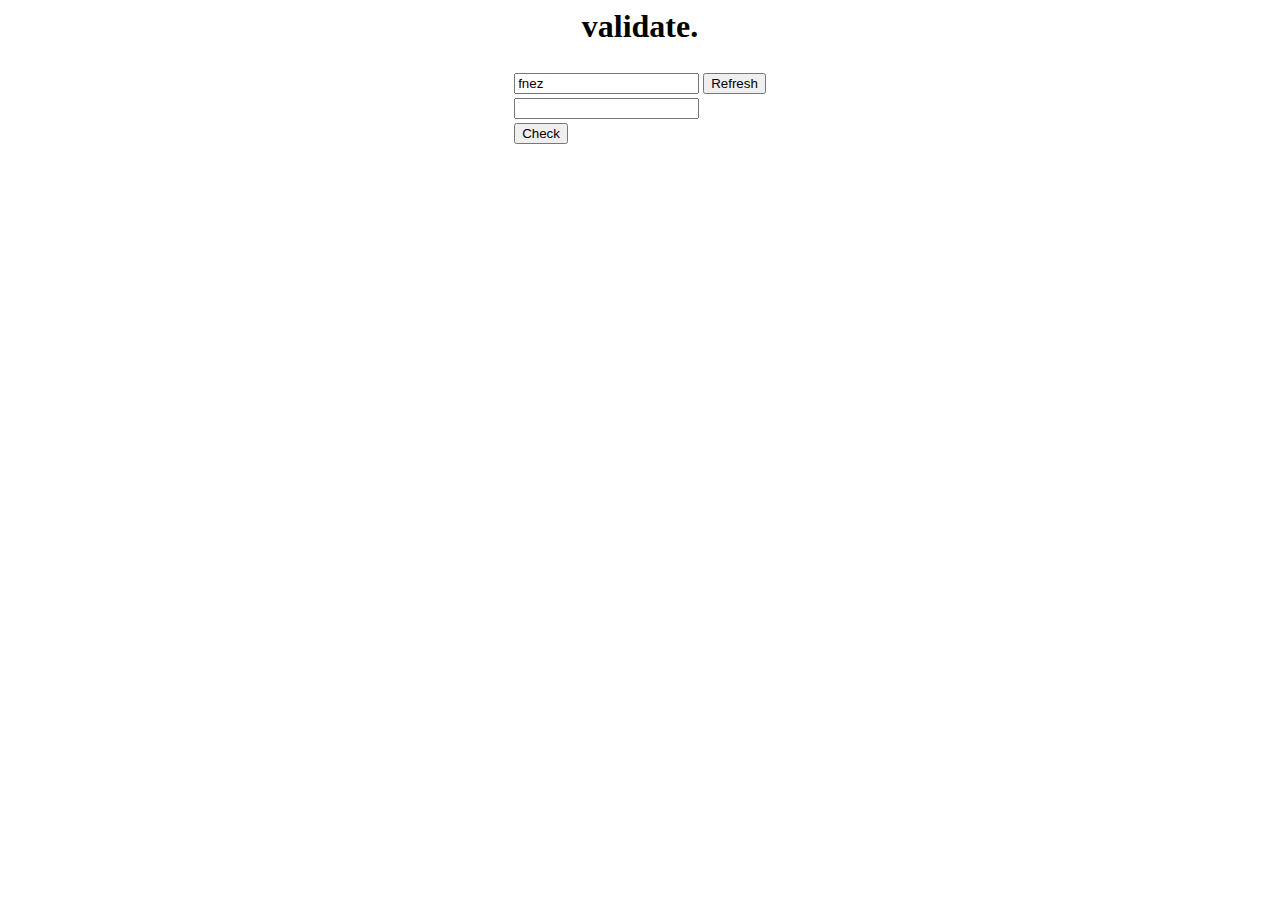
<file: js/index.html>
<html>
   <head>
      <script type="text/javascript">
         function generateCaptcha()
         {
             var alpha = new Array
     
             

             ('A','B','C','D','E','F','G','H','I','J','K','L','M','N','O','P','Q','R','S','T','U','V','W','X','Y','Z','a','b','c','d','e','f','g','h','i','j','k','l','m','n','o','p','q','r','s','t','u','v','w','x','y','z');
             var i;
             for (i=0;i<4;i++){
               var a = alpha[Math.floor(Math.random() * alpha.length)];
               var b = alpha[Math.floor(Math.random() * alpha.length)];
               var c = alpha[Math.floor(Math.random() * alpha.length)];
               var d = alpha[Math.floor(Math.random() * alpha.length)];
              }
            var code = a + '' + b + '' + '' + c + '' + d;
            document.getElementById("mainCaptcha").value = code
          }
          function CheckValidCaptcha(){
              var string1 = removeSpaces(document.getElementById('mainCaptcha').value);
              var string2 = removeSpaces(document.getElementById('txtInput').value);
              if (string1 == string2){
         document.getElementById('success').innerHTML = "Form is validated Successfully";
         //alert("Form is validated Successfully");
                return true;
              }
              else{       
         document.getElementById('error').innerHTML = "Please enter a valid captcha."; 
         //alert("Please enter a valid captcha.");
                return false;
         
              }
          }
          function removeSpaces(string){
            return string.split(' ').join('');
          }
      </script>    
   </head>
   <body onload="generateCaptcha();">
      <center>
         <h1>validate.</h1>
         <table>
            <tr>
               <td>
               </td>
            </tr>
            <tr>
               <td>
                  <input type="text" id="mainCaptcha"readonly="readonly"/> 
                  <input type="button" id="refresh" value="Refresh" onclick="generateCaptcha();" />
               </td>
            </tr>
            <tr>
               <td>
                  <input type="text" id="txtInput"/>    
               </td>
            </tr>
            <tr>
               <td>
                  <input id="Button1" type="button" value="Check" onclick="CheckValidCaptcha();"/>
               </td>
            </tr>
            <tr>
               <td><span id="error" style="color:red"></span></td>
            </tr>
            <tr>
               <td><span id="success" style="color:green"></span></td>
            </tr>
         </table>
      </center>
   </body>
</html>
</file>
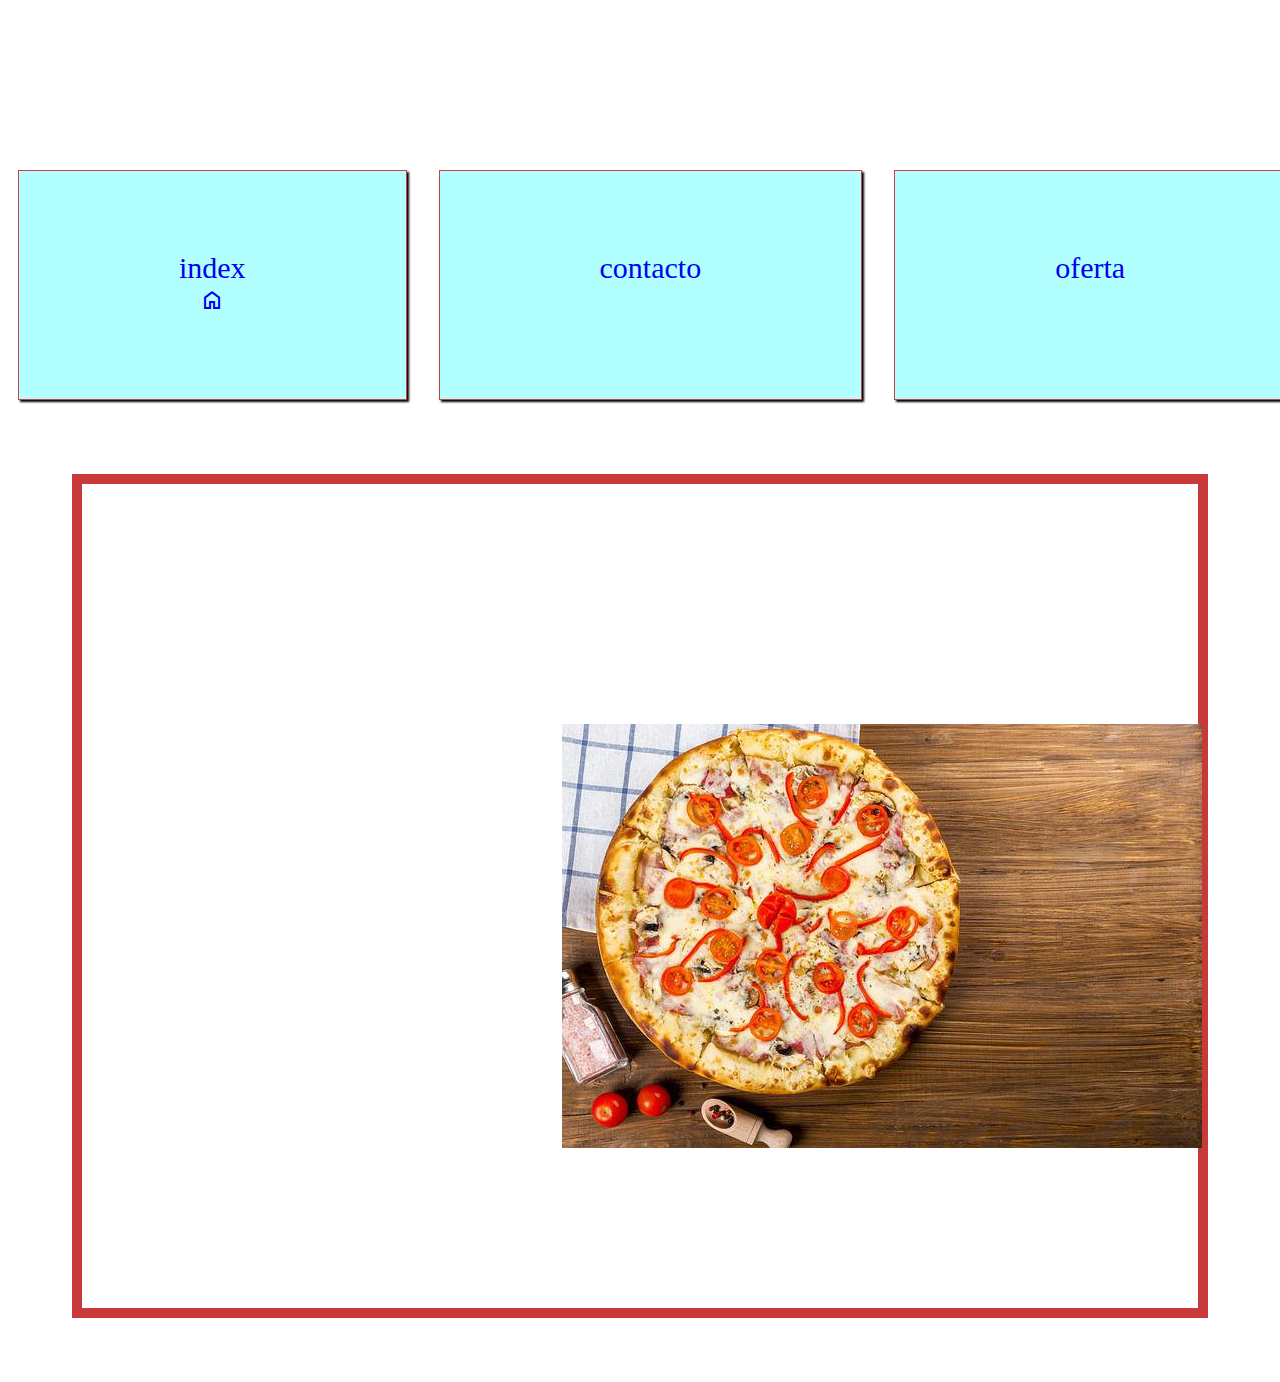
<file: CSS/align/index.html>
<!DOCTYPE html>
<html lang="es">
<head>
    <meta charset="UTF-8">
    <meta http-equiv="X-UA-Compatible" content="IE=edge">
    <meta name="viewport" content="width=device-width, initial-scale=1.0">
    <title>Document</title>
    <link rel="stylesheet" href="https://fonts.googleapis.com/css2?family=Material+Symbols+Outlined:opsz,wght,FILL,GRAD@20..48,100..700,0..1,-50..200" />
    <link rel="stylesheet" href="prueba.css">
</head>
<body> 
    <header>
        <div class="link">
        <a href="index.html">index <span class="material-symbols-outlined">
            home
            </span></a>
        <a href="contacto.html">contacto</a>
        <a href="oferta.html">oferta</a>
        </div>     
    </header>
    
       <div class="conten">     
    <div class="box"> 
      <img src="pizza.jpg" alt="pizza">
    </div>     
    </div>

</body>
</html>
</file>
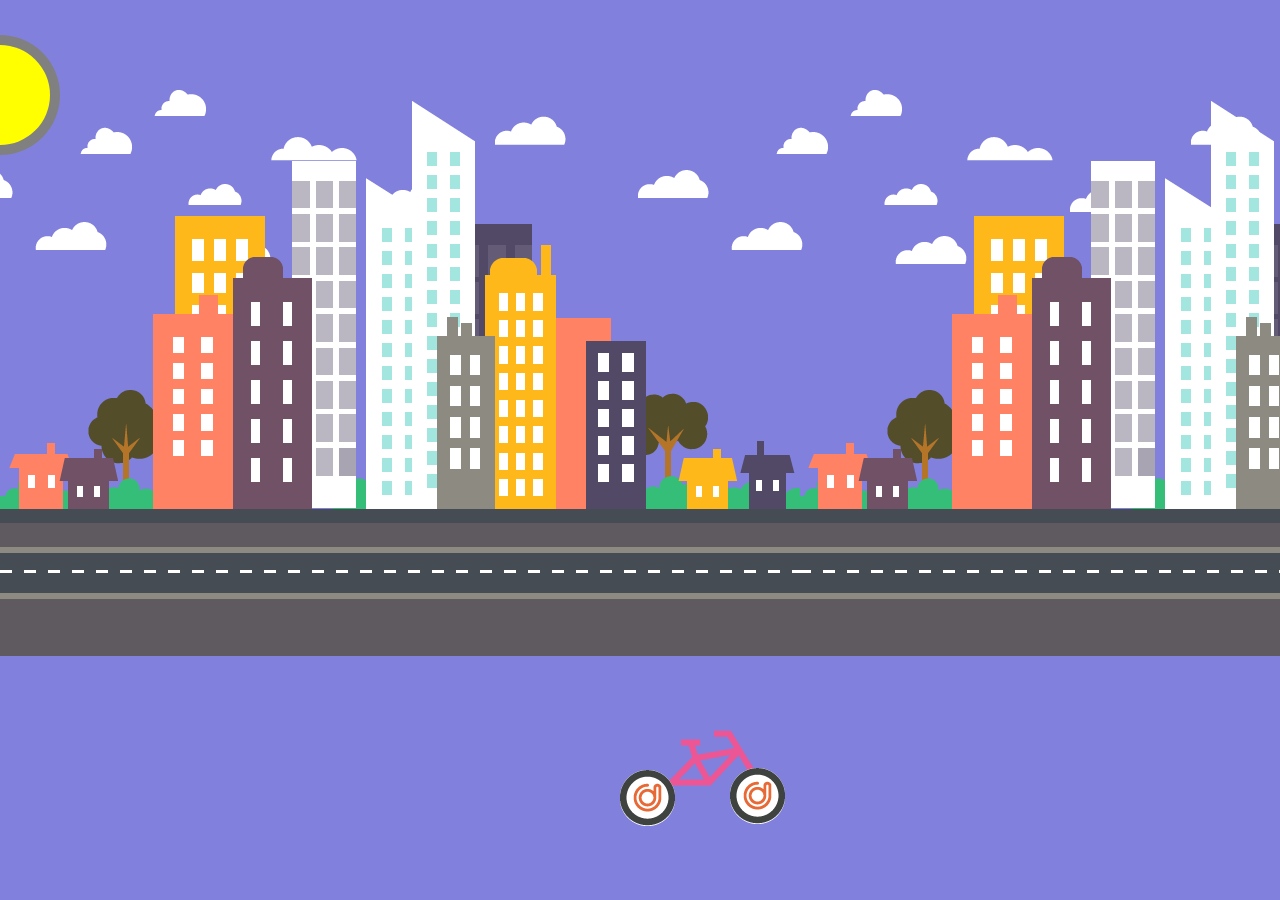
<file: CSS/animacion/index.html>
<!DOCTYPE html>
<html lang="es">
<head>
    <meta charset="UTF-8">
    <meta http-equiv="X-UA-Compatible" content="IE=edge">
    <meta name="viewport" content="width=device-width, initial-scale=1.0">
    <title>amina</title>
    <link rel="stylesheet" href="mio.css"
</head>
<body>
  <div class="fondo"></div>  
  <div class="sol"></div>
  <div class="nubes"></div>
  <div class="ciudad"></div>
  <div class="bici">
    <div class="llanta llan1"></div>
    <div class="marco"></div>
    <div class="llanta llan2"></div>
  </div>
</body>
</html>
</file>
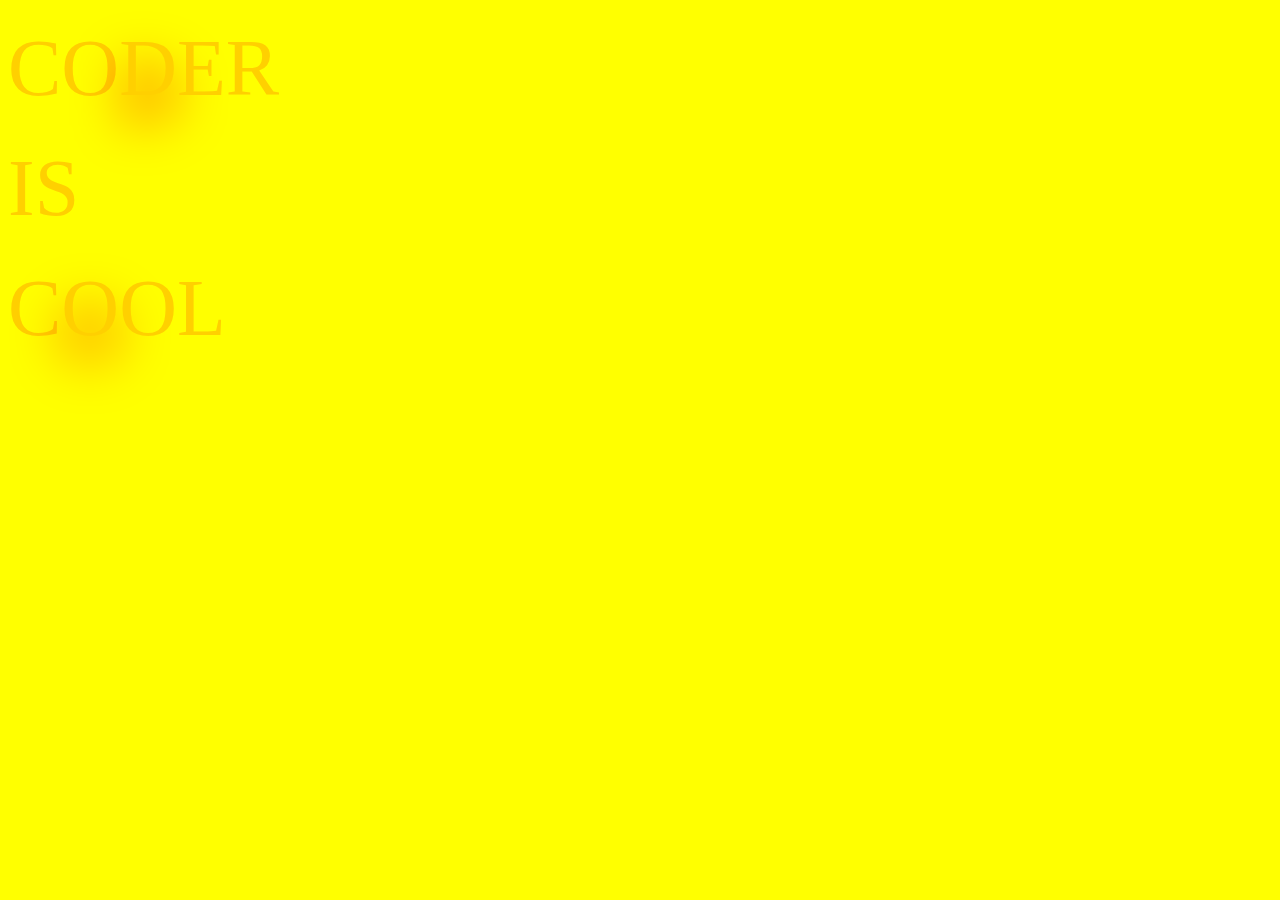
<file: CSS/animaciones/index.html>
<!DOCTYPE html>
<html lang="es">
<head>
    <meta charset="UTF-8">
    <meta http-equiv="X-UA-Compatible" content="IE=edge">
    <meta name="viewport" content="width=device-width, initial-scale=1.0">
    <title>Document</title>
    <link rel="stylesheet" href="css.css">
</head>
<body>
    <section   class="words words1">
        <span>C</span>
        <span>O</span>
        <span>D</span>
        <span>E</span>
        <span>R</span>
    </section>
    <section   class="words words2">
        <span>I</span>
        <span>S</span> 
    </section>
    <section   class="words words3">
        <span>C</span>
        <span>O</span>
        <span>O</span>
        <span>L</span>
        </section>
</body>
</html>
</file>
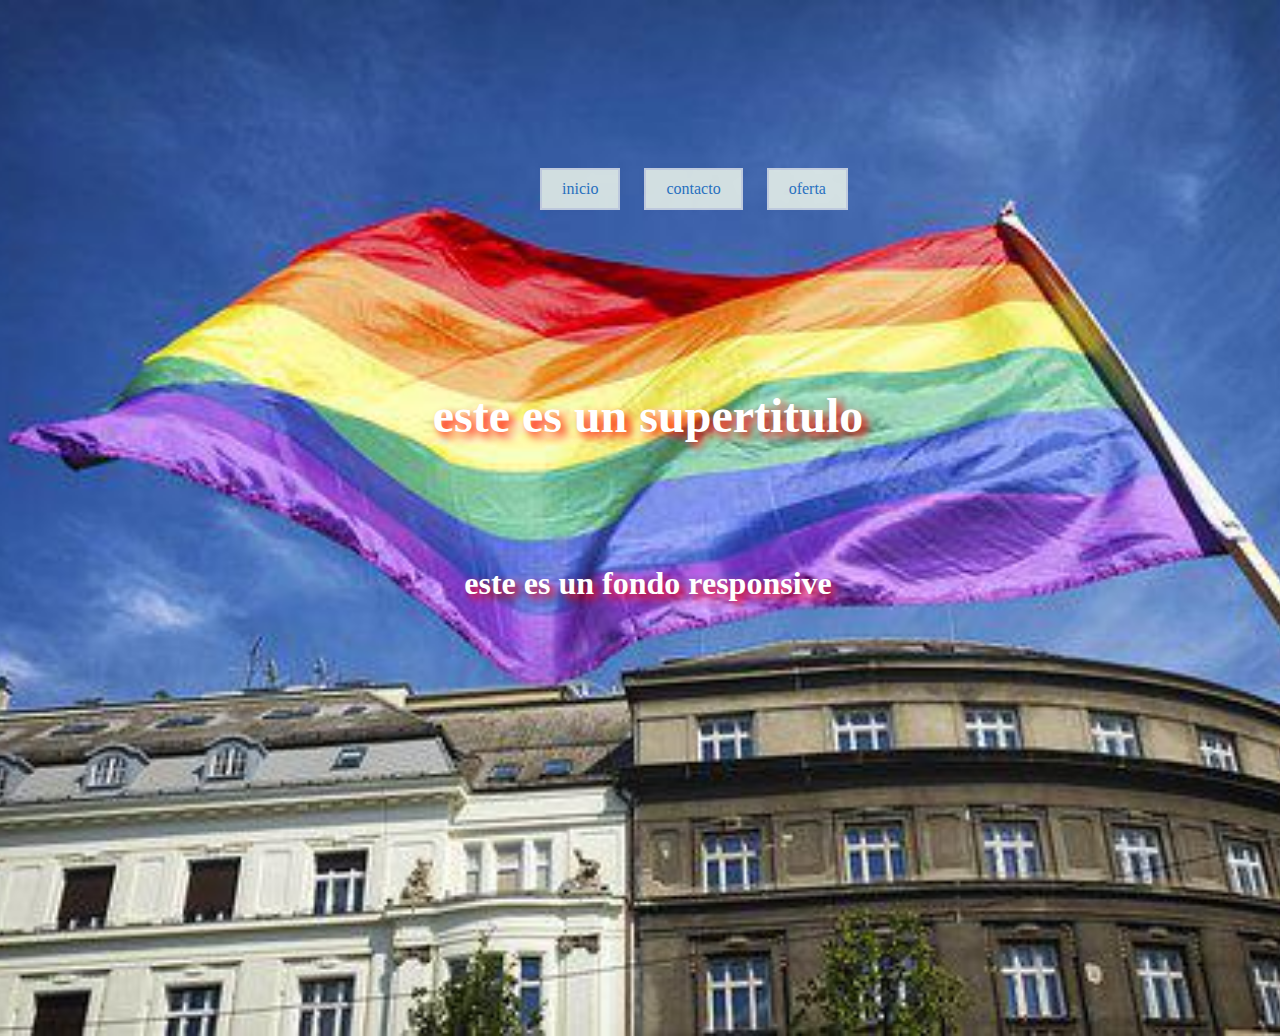
<file: CSS/background/index.html>
<!DOCTYPE html>
<html lang="es">
<head>
    <meta charset="UTF-8">
    <meta http-equiv="X-UA-Compatible" content="IE=edge">
    <meta name="viewport" content="width=device-width, initial-scale=1.0">
    <title>background </title>
    <link rel="stylesheet" href="css.css">
</head>
<body class="fondo0">
   
    <header class="cabeza">
        <a href="index.html">inicio</a>
        <a href="contacto.html">contacto</a>
        <a href="oferta.html">oferta</a>
        
    </header>
  <div class="texto">
  </div><div>
   <h2 id="mov2"class="titu">este es un supertitulo</h2> <br>
   <h1 id="mov3"class="titulo">este es un fondo responsive</h1>  
</div>

 

</body>
</html>
</file>
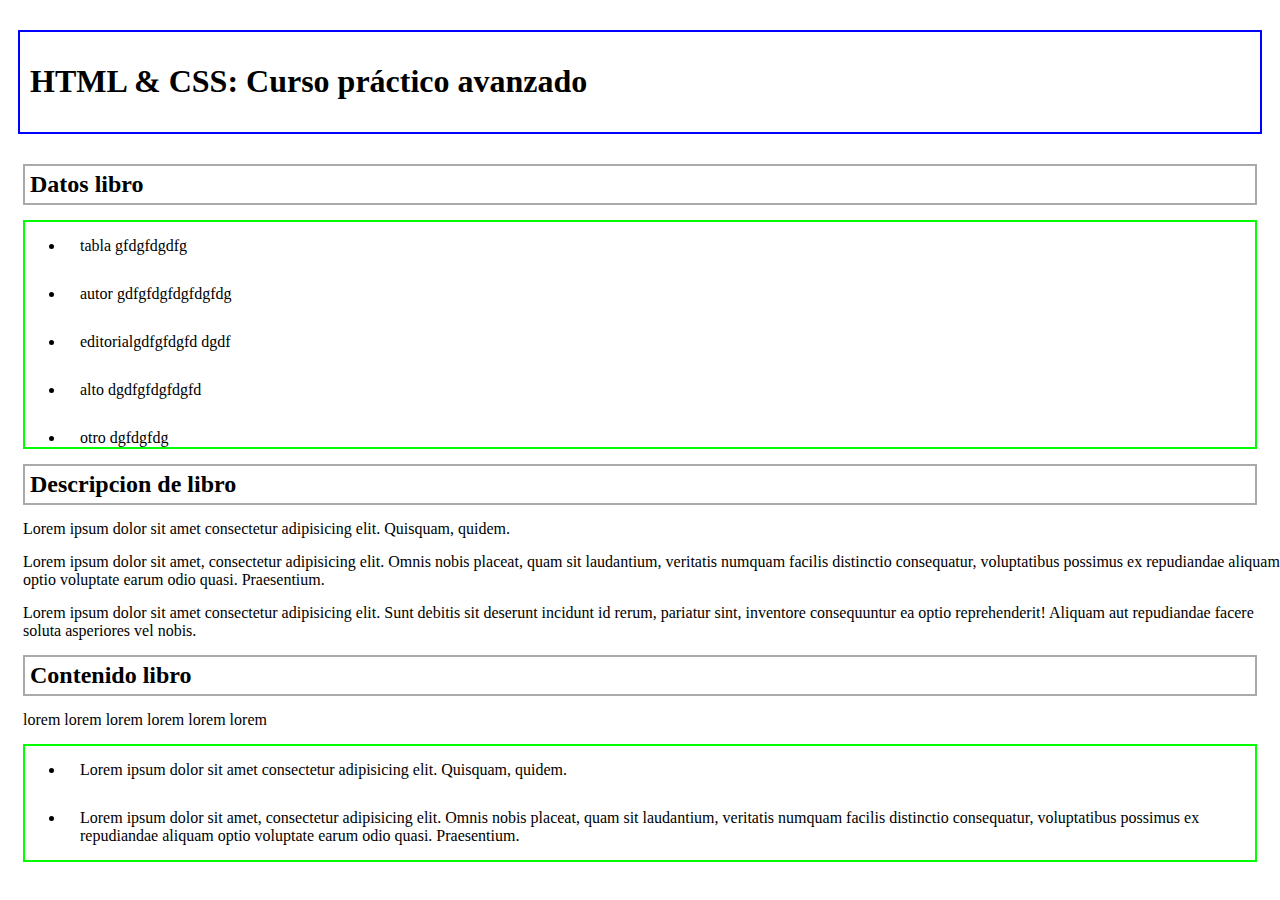
<file: CSS/boxx/index.html>
<!DOCTYPE html>
<html lang="es">

<head>
    <meta charset="utf-8">
    <title>Documento</title>
    <link rel="stylesheet" href="style.css">

</head>

<body>
    <header>
        <h1>HTML & CSS: Curso práctico avanzado</h1>
    </header>
    <main>
       
            <article>
                <h2>Datos libro</h2>
                <ul>
                    <li> tabla gfdgfdgdfg</li>
                    <li> autor gdfgfdgfdgfdgfdg</li>
                    <li>editorialgdfgfdgfd dgdf </li>
                    <li>alto  dgdfgfdgfdgfd</li>
                    <li id="lista"> otro dgfdgfdg</li>
                </ul>
            </article>
            <article>
                <h2>Descripcion de libro</h2>
                <p>
                    Lorem ipsum dolor sit amet consectetur adipisicing elit.
                    Quisquam, quidem.</p>
                    <p>Lorem ipsum dolor sit amet, consectetur adipisicing elit. Omnis nobis placeat, quam sit laudantium, veritatis numquam facilis distinctio consequatur, voluptatibus possimus ex repudiandae aliquam optio voluptate earum odio quasi. Praesentium.</p>
            <p>Lorem ipsum dolor sit amet consectetur adipisicing elit. Sunt debitis sit deserunt incidunt id rerum, pariatur sint, inventore consequuntur ea optio reprehenderit! Aliquam aut repudiandae facere soluta asperiores vel nobis.</p>
                </article>
                <article>
                   <h2>Contenido libro</h2>
                   <p>lorem lorem lorem lorem lorem lorem</p>
                    <ul>
                       <li> Lorem ipsum dolor sit amet consectetur adipisicing elit.
                        Quisquam, quidem.</li>
                    <li>Lorem ipsum dolor sit amet, consectetur adipisicing elit. Omnis nobis placeat, quam sit laudantium, veritatis numquam facilis distinctio consequatur, voluptatibus possimus ex repudiandae aliquam optio voluptate earum odio quasi. Praesentium.
                    
                </li>
                </ul>
                </article>
     
    </main>


</body>

</html>
</file>
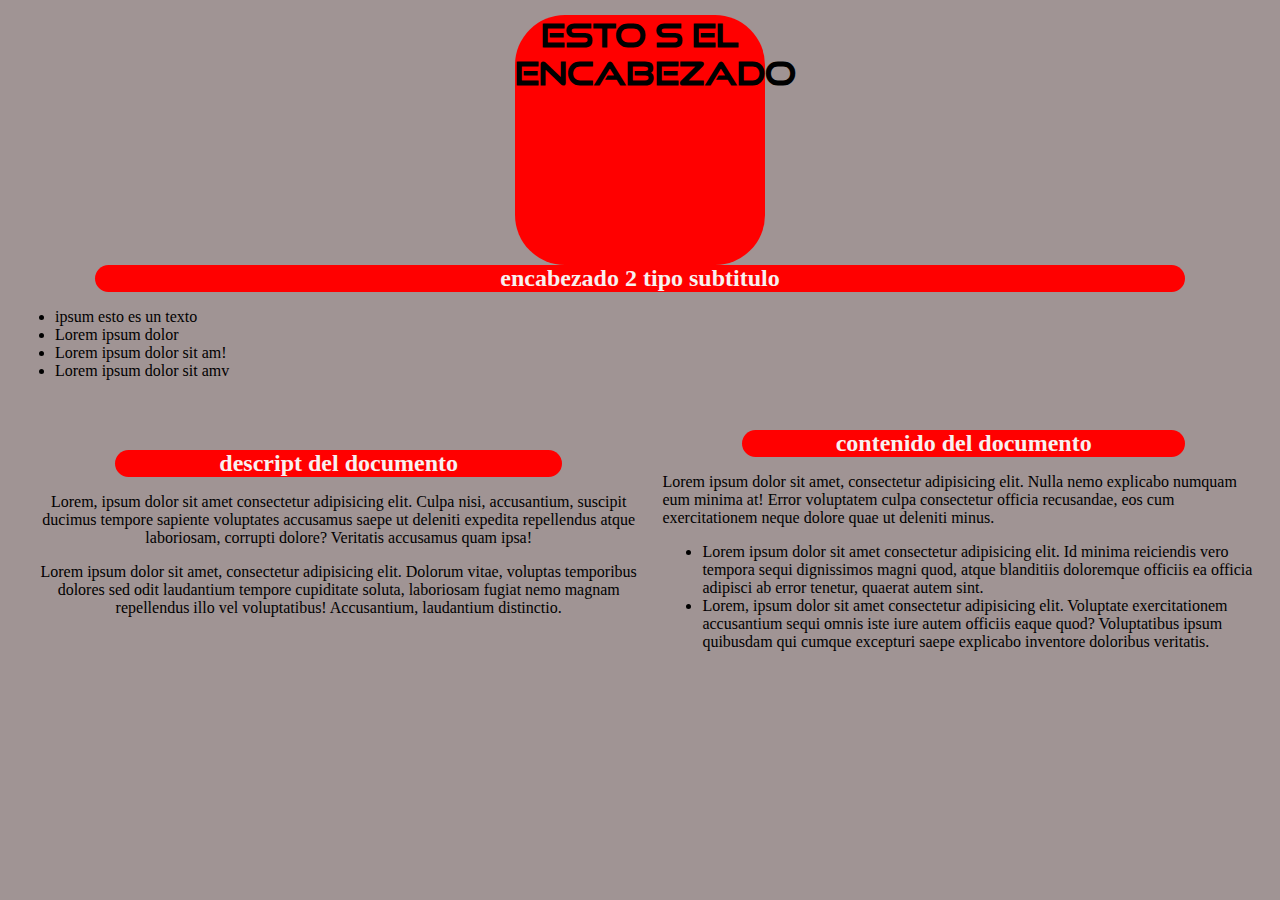
<file: CSS/ejercicios youtube/index.html>
<!DOCTYPE html>
<html lang="ess">
<head>
    <meta charset="UTF-8">
    <meta http-equiv="X-UA-Compatible" content="IE=edge">
    <meta name="viewport" content="width=device-width, initial-scale=1.0">
    <title>Document</title>
    
    <link rel="stylesheet" href="style.css">
    
</head>
<body>
    <h1 class="titulo">esto s el encabezado</h1>
    <h2 class="titulo2">encabezado 2 tipo subtitulo</h2>
    <ul id="datos">
        <li>ipsum esto es un texto</li>
       <li>Lorem ipsum dolor </li>
       <li>Lorem ipsum dolor sit am!</li>
       <li>Lorem ipsum dolor sit amv</li>
    </ul>
    <div class="container">
    <div class="ppal">
    <h2 class="titulo2"> descript del documento </h2>
    <p> Lorem, ipsum dolor sit amet consectetur adipisicing elit. Culpa nisi, accusantium, suscipit ducimus tempore sapiente voluptates accusamus saepe ut deleniti expedita repellendus atque laboriosam, corrupti dolore? Veritatis accusamus quam ipsa!</p>
    <p> Lorem ipsum dolor sit amet, consectetur adipisicing elit. Dolorum vitae, voluptas temporibus dolores sed odit laudantium tempore cupiditate soluta, laboriosam fugiat nemo magnam repellendus illo vel voluptatibus! Accusantium, laudantium distinctio.</p>
</div>
<div class="secund">
    <h2 class="titulo2">contenido del documento</h2>
  <p>Lorem ipsum dolor sit amet, consectetur adipisicing elit. Nulla nemo explicabo numquam eum minima at! Error voluptatem culpa consectetur officia recusandae, eos cum exercitationem neque dolore quae ut deleniti minus.</p>
  
  <ul>
       <li>Lorem ipsum dolor sit amet consectetur adipisicing elit. Id minima reiciendis vero tempora sequi dignissimos magni quod, atque blanditiis doloremque officiis ea officia adipisci ab error tenetur, quaerat autem sint.</li>
      <li>Lorem, ipsum dolor sit amet consectetur adipisicing elit. Voluptate exercitationem accusantium sequi omnis iste iure autem officiis eaque quod? Voluptatibus ipsum quibusdam qui cumque excepturi saepe explicabo inventore doloribus veritatis.</li>
      </ul>
</div>
</div>
</body>
</html>
</file>
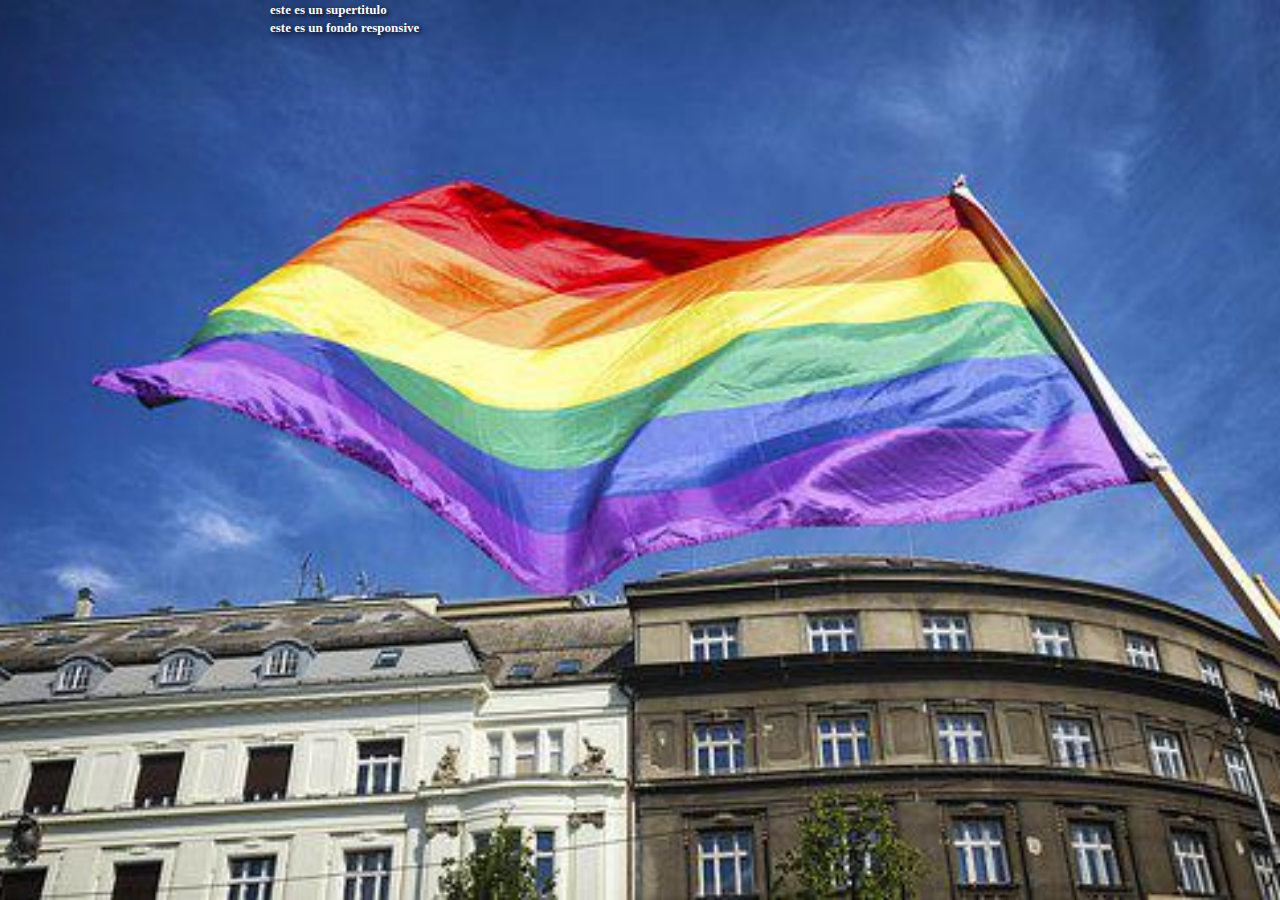
<file: CSS/fallido/index.html>
<!DOCTYPE html>
<html lang="es">
<head>
    <meta charset="UTF-8">
    <meta http-equiv="X-UA-Compatible" content="IE=edge">
    <meta name="viewport" content="width=device-width, initial-scale=1.0">
    <title>background </title>
    <link rel="stylesheet" href="styles.css">
</head>
<body>
  <div class="texto">
  <h2 id="mov2" class="titulo">este es un supertitulo</h2> <br>
  <h1 id="mov3"class="titulo">este es un fondo responsive</h1> 
  </div>
    s
</body>
</html>
</file>
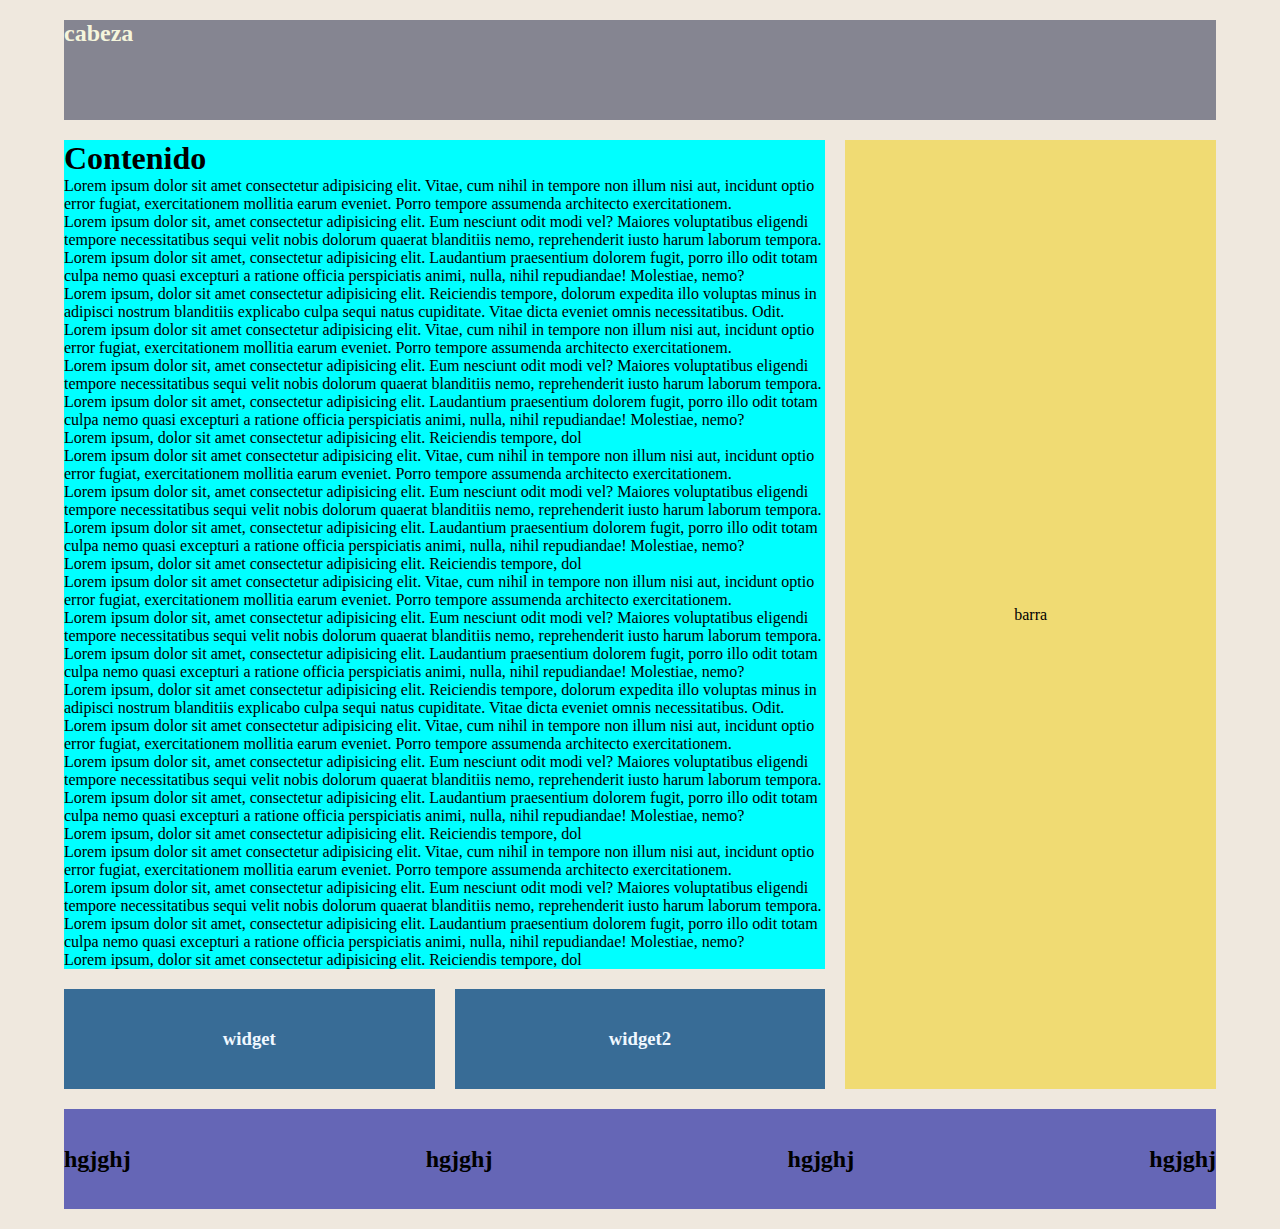
<file: CSS/GRID/index.html>
<!DOCTYPE html>
<html lang="en">
<head>
    <meta charset="UTF-8">
    <meta http-equiv="X-UA-Compatible" content="IE=edge">
    <meta name="viewport" content="width=<device-width>, initial-scale=1.0">
    <title>grid</title>
    <link rel="stylesheet" href="css.css"
</head>
<body>
    <div class="contenedor">
   <header class="header">
  <h2>cabeza</h2>
   </header>
   <main class="contenido">
    <h1>Contenido</h1>
    <p>Lorem ipsum dolor sit amet consectetur adipisicing elit. Vitae, cum nihil in tempore non illum nisi aut, incidunt optio error fugiat, exercitationem mollitia earum eveniet. Porro tempore assumenda architecto exercitationem.</p>
     <p>Lorem ipsum dolor sit, amet consectetur adipisicing elit. Eum nesciunt odit modi vel? Maiores voluptatibus eligendi tempore necessitatibus sequi velit nobis dolorum quaerat blanditiis nemo, reprehenderit iusto harum laborum tempora.</p> 
    <p>Lorem ipsum dolor sit amet, consectetur adipisicing elit. Laudantium praesentium dolorem fugit, porro illo odit totam culpa nemo quasi excepturi a ratione officia perspiciatis animi, nulla, nihil repudiandae! Molestiae, nemo?</p>
 <p>Lorem ipsum, dolor sit amet consectetur adipisicing elit. Reiciendis tempore, dolorum expedita illo voluptas minus in adipisci nostrum blanditiis explicabo culpa sequi natus cupiditate. Vitae dicta eveniet omnis necessitatibus. Odit.</p>    
 <p>Lorem ipsum dolor sit amet consectetur adipisicing elit. Vitae, cum nihil in tempore non illum nisi aut, incidunt optio error fugiat, exercitationem mollitia earum eveniet. Porro tempore assumenda architecto exercitationem.</p>
 <p>Lorem ipsum dolor sit, amet consectetur adipisicing elit. Eum nesciunt odit modi vel? Maiores voluptatibus eligendi tempore necessitatibus sequi velit nobis dolorum quaerat blanditiis nemo, reprehenderit iusto harum laborum tempora.</p> 
<p>Lorem ipsum dolor sit amet, consectetur adipisicing elit. Laudantium praesentium dolorem fugit, porro illo odit totam culpa nemo quasi excepturi a ratione officia perspiciatis animi, nulla, nihil repudiandae! Molestiae, nemo?</p>
<p>Lorem ipsum, dolor sit amet consectetur adipisicing elit. Reiciendis tempore, dol</p>

    <p>Lorem ipsum dolor sit amet consectetur adipisicing elit. Vitae, cum nihil in tempore non illum nisi aut, incidunt optio error fugiat, exercitationem mollitia earum eveniet. Porro tempore assumenda architecto exercitationem.</p>
    <p>Lorem ipsum dolor sit, amet consectetur adipisicing elit. Eum nesciunt odit modi vel? Maiores voluptatibus eligendi tempore necessitatibus sequi velit nobis dolorum quaerat blanditiis nemo, reprehenderit iusto harum laborum tempora.</p> 
   <p>Lorem ipsum dolor sit amet, consectetur adipisicing elit. Laudantium praesentium dolorem fugit, porro illo odit totam culpa nemo quasi excepturi a ratione officia perspiciatis animi, nulla, nihil repudiandae! Molestiae, nemo?</p>
<p>Lorem ipsum, dolor sit amet consectetur adipisicing elit. Reiciendis tempore, dol</p>  <p>Lorem ipsum dolor sit amet consectetur adipisicing elit. Vitae, cum nihil in tempore non illum nisi aut, incidunt optio error fugiat, exercitationem mollitia earum eveniet. Porro tempore assumenda architecto exercitationem.</p>
<p>Lorem ipsum dolor sit, amet consectetur adipisicing elit. Eum nesciunt odit modi vel? Maiores voluptatibus eligendi tempore necessitatibus sequi velit nobis dolorum quaerat blanditiis nemo, reprehenderit iusto harum laborum tempora.</p> 
<p>Lorem ipsum dolor sit amet, consectetur adipisicing elit. Laudantium praesentium dolorem fugit, porro illo odit totam culpa nemo quasi excepturi a ratione officia perspiciatis animi, nulla, nihil repudiandae! Molestiae, nemo?</p>
<p>Lorem ipsum, dolor sit amet consectetur adipisicing elit. Reiciendis tempore, dolorum expedita illo voluptas minus in adipisci nostrum blanditiis explicabo culpa sequi natus cupiditate. Vitae dicta eveniet omnis necessitatibus. Odit.</p>    
<p>Lorem ipsum dolor sit amet consectetur adipisicing elit. Vitae, cum nihil in tempore non illum nisi aut, incidunt optio error fugiat, exercitationem mollitia earum eveniet. Porro tempore assumenda architecto exercitationem.</p>
<p>Lorem ipsum dolor sit, amet consectetur adipisicing elit. Eum nesciunt odit modi vel? Maiores voluptatibus eligendi tempore necessitatibus sequi velit nobis dolorum quaerat blanditiis nemo, reprehenderit iusto harum laborum tempora.</p> 
<p>Lorem ipsum dolor sit amet, consectetur adipisicing elit. Laudantium praesentium dolorem fugit, porro illo odit totam culpa nemo quasi excepturi a ratione officia perspiciatis animi, nulla, nihil repudiandae! Molestiae, nemo?</p>
<p>Lorem ipsum, dolor sit amet consectetur adipisicing elit. Reiciendis tempore, dol</p>

<p>Lorem ipsum dolor sit amet consectetur adipisicing elit. Vitae, cum nihil in tempore non illum nisi aut, incidunt optio error fugiat, exercitationem mollitia earum eveniet. Porro tempore assumenda architecto exercitationem.</p>
<p>Lorem ipsum dolor sit, amet consectetur adipisicing elit. Eum nesciunt odit modi vel? Maiores voluptatibus eligendi tempore necessitatibus sequi velit nobis dolorum quaerat blanditiis nemo, reprehenderit iusto harum laborum tempora.</p> 
<p>Lorem ipsum dolor sit amet, consectetur adipisicing elit. Laudantium praesentium dolorem fugit, porro illo odit totam culpa nemo quasi excepturi a ratione officia perspiciatis animi, nulla, nihil repudiandae! Molestiae, nemo?</p>
<p>Lorem ipsum, dolor sit amet consectetur adipisicing elit. Reiciendis tempore, dol</p>

</main>
<aside class="lateral"> barra</aside>
<div class="wid1">
    <h3>widget</h3>
</div>

<div class="wid2">
    <h3>widget2</h3>
</div>



<footer class="pie">
    <h2>hgjghj</h2>
    <h2>hgjghj</h2>
    <h2>hgjghj</h2>
    <h2>hgjghj</h2>

</footer>


    </div>
</body>
</html>
</file>
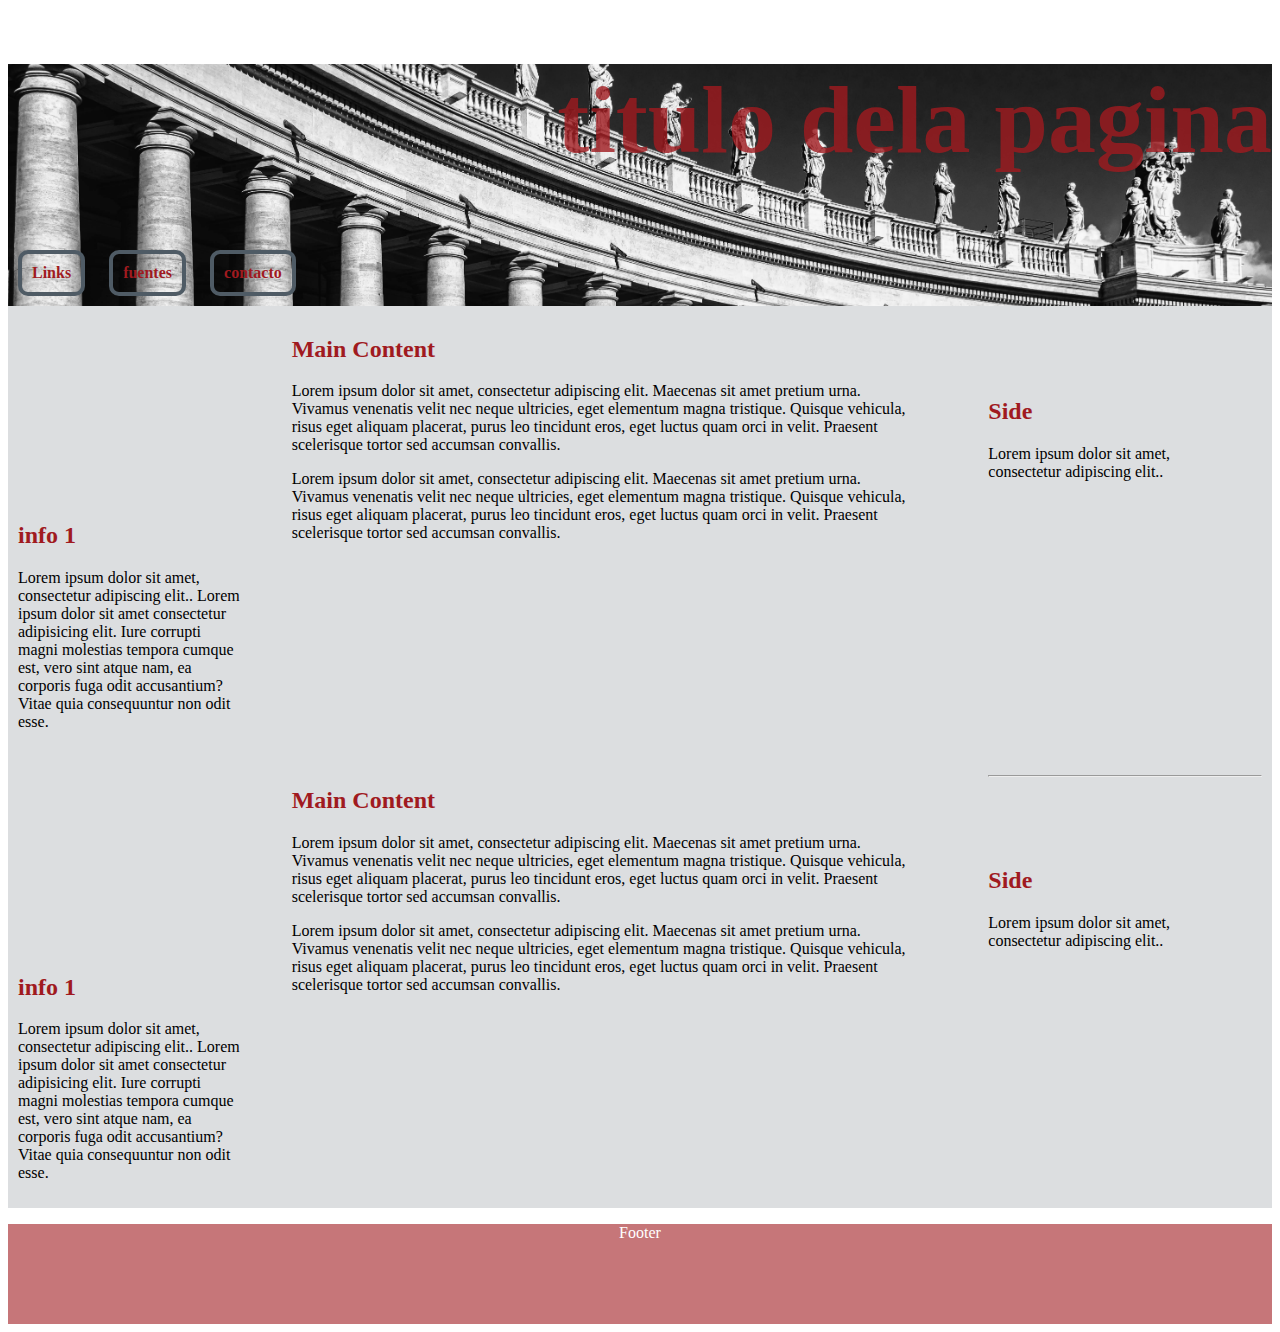
<file: CSS/laaayout/index.html>
<!DOCTYPE html>
<html lang="es">
<head>
    <meta charset="UTF-8">
    <meta http-equiv="X-UA-Compatible" content="IE=edge">
    <meta name="viewport" content="width=device-width, initial-scale=1.0">
    <title>Document</title>
    <link rel="stylesheet" href="css.css">
</head>
<body>
    <header>
    <h1>titulo dela pagina </h1>
    <nav class="link">
        <a href="#">Links</a>
        <a href="#">fuentes</a>
        <a href="#">contacto</a>
    </nav>

    </header>

    <div class="row">
        <div class="right">
          <h2>info 1</h2>
          <p>Lorem ipsum dolor sit amet, consectetur adipiscing elit.. Lorem ipsum dolor sit amet consectetur adipisicing elit. Iure corrupti magni molestias tempora cumque est, vero sint atque nam, ea corporis fuga odit accusantium? Vitae quia consequuntur non odit esse.</p>
        </div>
        
        <div class="middle">
          <h2>Main Content</h2>
          <p>Lorem ipsum dolor sit amet, consectetur adipiscing elit. Maecenas sit amet pretium urna. Vivamus venenatis velit nec neque ultricies, eget elementum magna tristique. Quisque vehicula, risus eget aliquam placerat, purus leo tincidunt eros, eget luctus quam orci in velit. Praesent scelerisque tortor sed accumsan convallis.</p>
          <p>Lorem ipsum dolor sit amet, consectetur adipiscing elit. Maecenas sit amet pretium urna. Vivamus venenatis velit nec neque ultricies, eget elementum magna tristique. Quisque vehicula, risus eget aliquam placerat, purus leo tincidunt eros, eget luctus quam orci in velit. Praesent scelerisque tortor sed accumsan convallis.</p>
        </div>
        
        <div class="left">
          <h2>Side</h2>
          <p>Lorem ipsum dolor sit amet, consectetur adipiscing elit..</p>
        </div>
      </div>
      
      <div class="row">
        <div class="right">
          <h2>info 1</h2>
          <p>Lorem ipsum dolor sit amet, consectetur adipiscing elit.. Lorem ipsum dolor sit amet consectetur adipisicing elit. Iure corrupti magni molestias tempora cumque est, vero sint atque nam, ea corporis fuga odit accusantium? Vitae quia consequuntur non odit esse.</p>
         
        </div>
        
        <div class="middle">
          <h2>Main Content</h2>
          <p>Lorem ipsum dolor sit amet, consectetur adipiscing elit. Maecenas sit amet pretium urna. Vivamus venenatis velit nec neque ultricies, eget elementum magna tristique. Quisque vehicula, risus eget aliquam placerat, purus leo tincidunt eros, eget luctus quam orci in velit. Praesent scelerisque tortor sed accumsan convallis.</p>
          <p>Lorem ipsum dolor sit amet, consectetur adipiscing elit. Maecenas sit amet pretium urna. Vivamus venenatis velit nec neque ultricies, eget elementum magna tristique. Quisque vehicula, risus eget aliquam placerat, purus leo tincidunt eros, eget luctus quam orci in velit. Praesent scelerisque tortor sed accumsan convallis.</p>
        </div>
        <hr>
        <div class="left">
          <h2>Side</h2>
          <p>Lorem ipsum dolor sit amet, consectetur adipiscing elit..</p>
        </div>
      </div>
      <div class="footer">
        <p>Footer</p>
      </div>
        
      

</body>
</html>
</file>
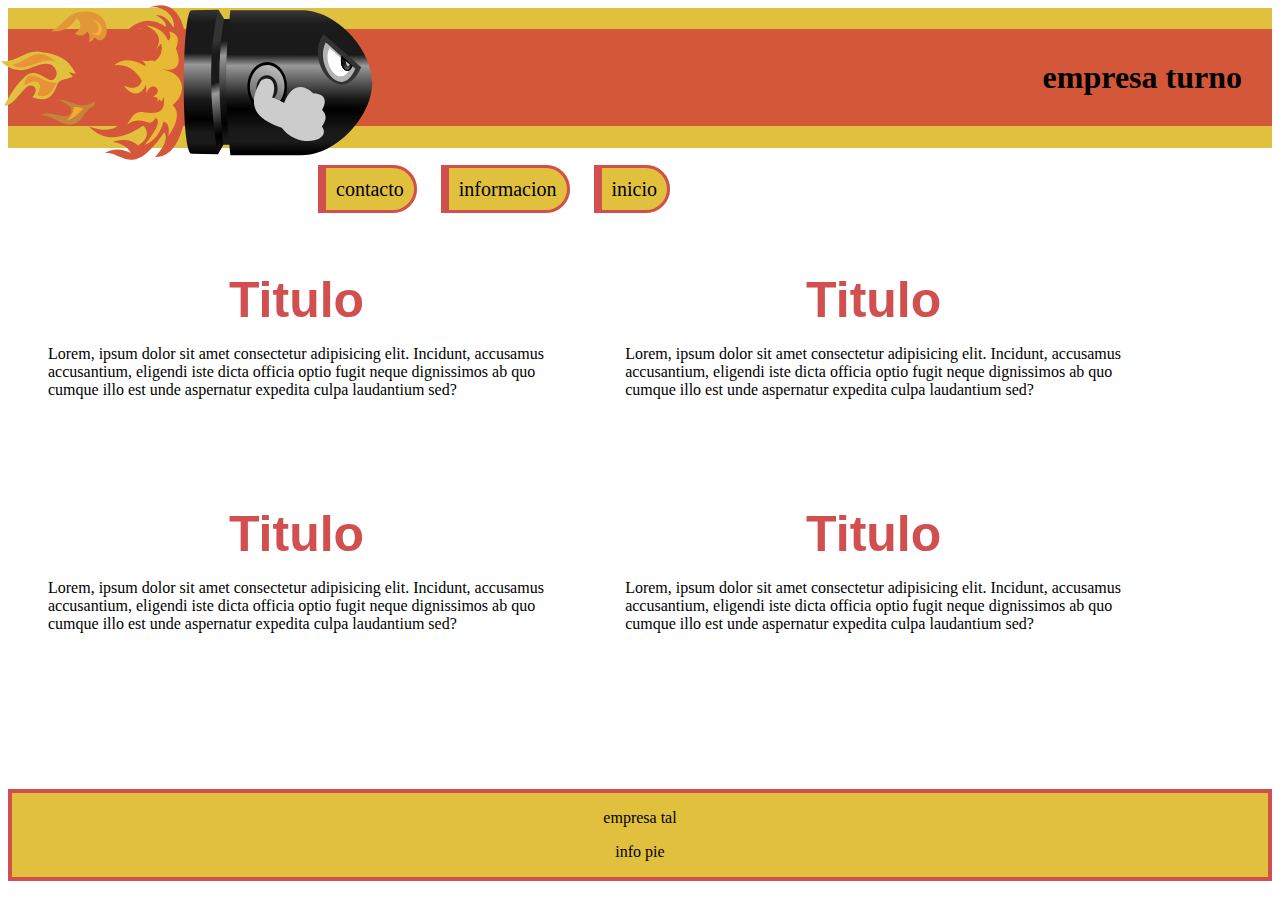
<file: CSS/layout/index.html>
<!DOCTYPE html>
<html lang="en">

<head>
    <meta charset="UTF-8">
    <meta http-equiv="X-UA-Compatible" content="IE=edge">
    <meta name="viewport" content="width=device-width, initial-scale=1.0">
    <title>Document</title>
    <link rel="stylesheet" href="style.css">
</head>

<body>
    <header>
        <div class="cabecera" ><img src="assets/image/bala.svg" class="logo"> 
        <h1 class="title">empresa turno</h1> </div>
    <nav class=" links"> <a href="contacto.html">contacto</a>
            <a href="informacion.html">informacion</a>
            <a href="inicio.html">inicio</a>


            </nav>
    </header>
    <main class="container">
        <div class="texto texto1">
            <h1 class="titulo">Titulo </h1>
            <p>Lorem, ipsum dolor sit amet consectetur adipisicing elit. Incidunt, accusamus accusantium, eligendi iste
                dicta officia optio fugit neque dignissimos ab quo cumque illo est unde aspernatur expedita culpa
                laudantium sed?</p>
        </div>

        <div class="texto texto2">
            <h1 class="titulo">Titulo </h1>
            <p>Lorem, ipsum dolor sit amet consectetur adipisicing elit. Incidunt, accusamus accusantium, eligendi iste
                dicta officia optio fugit neque dignissimos ab quo cumque illo est unde aspernatur expedita culpa
                laudantium sed?</p>
        </div>
        <div class="texto texto3">
            <h1 class="titulo">Titulo </h1>
            <p>Lorem, ipsum dolor sit amet consectetur adipisicing elit. Incidunt, accusamus accusantium, eligendi iste
                dicta officia optio fugit neque dignissimos ab quo cumque illo est unde aspernatur expedita culpa
                laudantium sed?</p>
        </div>
        
        <div class="texto texto3">
            <h1 class="titulo">Titulo </h1>
            <p>Lorem, ipsum dolor sit amet consectetur adipisicing elit. Incidunt, accusamus accusantium, eligendi iste
                dicta officia optio fugit neque dignissimos ab quo cumque illo est unde aspernatur expedita culpa
                laudantium sed?</p>
        </div>

    </main>

    <footer class="pie">
        <p>empresa tal </p>
        <p>info pie</p>
    </footer>
</body>

</html>
</file>
<file: CSS/align/prueba.css>
.link{

color: white;
padding: 10px 20px;
display: flex;
justify-content: center;  
margin-top: 10rem;
margin-left: 40rem;
margin-right: 40rem;

}



a{
border: 1px solid rgb(201, 67, 67);
padding: 5rem 10rem;
text-align: center;
font-size: 30px;
display:inline-block;
text-decoration: none;
background-color: rgba(0, 255, 255, 0.3);
box-shadow: 2px 2px 2px #000;
margin-right: 2rem;
a:hover {
    color: hotpink;}
    a:visited { color: blue;}
        


}

.box{

margin-top:5rem;
display: flex;
justify-content: center;
text-align: center;

padding: 10rem;
margin-left: 40rem;
margin-right: 40rem;

}
.conten{
    border: 10px solid rgb(201, 57, 57);
    margin: 4rem;
}
</file>
<file: CSS/animacion/mio.css>
.fondo{
    position: absolute;
    left: 0;
    top: 0;
    background: rgb(129, 129, 221);
    width: 100%;
    height: 100%;
    animation-name: fondo;
    animation-duration: 20s;
    animation-iteration-count: infinite;
}
.sol{
    background: yellow;
    width: 100px;
    height: 100px;
    position: absolute;
    top:5%;
    left:-50px;
    border-radius:100px;
    box-shadow: 0px 0px 0px  10px  grey;
    animation-name: sol;
    animation-duration: 20s;
    animation-iteration-count: infinite;

}
@keyframes sol{
    0%{ left:-50px; top:30%;}
    50%{ left:50%; top:5%; background-color: rgb(226, 152, 40);}
100%{ left:100%; top:30%; background-color: beige;box-shadow: 0px 0px 0px  10px  rgb(103, 104, 102); }
}
@keyframes fondo{
    50%{background-color: rgba(50, 50, 122, 0.8) ;}
    100%{ background-color: rgb(48, 44, 44) }
}
.nubes{
    background-image: url(fondo1.png);
    background-repeat: repeat-x;
    position: absolute;
    top:10%;
    left: 0px;
    height: 174px;
    width: 100%;
    animation-name: nubes;
    animation-duration: 10s;
    animation-iteration-count: infinite;
    animation-timing-function: linear;


}
@keyframes nubes{
    from{background-position: 0 0;}
    to{background-position: 100% 0;}
}


.ciudad{
    background-image: url(ciudad.png);
    background-repeat: repeat-x;
    background-position:0px 100px ;
    position: absolute;
    top:0%;
    left: 0px;
    height: 100%;
    width: 100%;
    animation-name: ciudad;
    animation-duration: 30s;
    animation-iteration-count: infinite;
    animation-timing-function: linear;

}
@keyframes ciudad{
    from{background-position: 0 100%;}
    to{background-position: 100% 100%;}
}

.bici{
    width: 145px;
    height: 80px;
    position: absolute;
    bottom: 10%;
    left:50%;
    text-align: center;
}
.bici .marco{
    background-image: url(marcobici.png);
    display: inline-block;
    width: 98px;
    height: 56px;
    z-index:3;

}
.bici .llanta{
    background-image: url(llanta.png);
   width: 55px;
    height:56px;
    display: inline-block;
    position: absolute;
    animation-name: llanta;
    animation-duration: 5s;
    animation-iteration-count: infinite;
    transform: rotate(0deg);
}
.llan1{
    top:40px;
    left:-20px;
    z-index:2;
}
.llan2{
    top:38px;
    left:90px;
    z-index:1;
}

@keyframes llanta{
    from{ transform: rotate(0deg);}
    to{transform: rotate(360deg);}

}
</file>
<file: CSS/animaciones/css.css>
body{
    background-color: yellow;
}
.words{
    color:rgb(255, 208, 0);
    font-size: 0;
    line-height: 1.5;

}
.words span {
    font-size: 5rem;
   /* display: inline-block;*/
    animation: move 3s ease-in-out infinite ;
}
@keyframes move { 
    0% {
        transform: translate(-30, 10);

}
50%{
    text-shadow: 0 25px 50px rgb(7, 5, 5);
}
100% {
    transform: traslate(80%, 90%);
   
}
}
.words span:nth-last-child(2) {
    animation-delay: 0.5s;
}
.words span:nth-last-child(3) {
    animation-delay: 1s;
    text-shadow: 0 25px 50px red;
}
.words span:nth-last-child(4) {
    animation-delay:2s ;
}
.words span:nth-last-child(5) {
    animation-delay: 0.5s;
}
</file>
<file: CSS/background/css.css>
.fondo0{
    background-image: url(bandera.jpg);
    background-repeat: no-repeat;
    background-size: cover;
    background-position: center;
    margin-top: 0;
    width: 100%;
    height: 100vh;
}
header{
    display: block;
    margin-top: 10%;
    margin-left: 40%;
    justify-content: flex-end;

}
a{ /* DEFINICIONS DE LINKS    */
    color: rgb(30, 116, 197);
    border: 2px solid rgba(166, 166, 226, 0.3);
    padding: 10px 20px;
    display:inline-block;
    margin-left: 20px;
    margin-top: 40px;
    text-decoration: none;
    background-color: rgb(248, 255, 240);
    opacity: 0.8;
  
}

/* MODIFICA PINCHAR COLOR BORDE... */
 a:hover{   
    border: 2px solid rgb(157, 255, 0);
    border-radius: 25%;
    transform:rotate(2);
    text-transform: uppercase;
    width: 60px;
    opacity: 1;

}
.texto{
    display: flex;
    margin: 50px ;
    
   

}
.titu{
    color: white;
    margin-top: 10%;
    text-align: center;
    font-size: 3em;
    text-shadow: 5px 5px 10px red;
}
.titu0{
    color: white;
    margin-top: 10%;
    text-align: right;
    font-size: 3em;
    text-shadow: 5px 5px 10px red;
    margin-right: 10%;}

.titulo{
    color: white;
    margin-top: 5%;
    text-align: center;
    font-size: 2em;
    text-shadow: 5px 5px 10px red;
}
.titulo0{
    color: white;
    margin-top: 5%;
    text-align: right;
    font-size: 5em;
    text-shadow: 5px 5px 10px red;
    margin-right: 10%;
}

.fondo2{
    background-image: url(pizza.jpg);
    background-repeat: no-repeat;
    background-size: cover;
    background-position: center;
    width: 100%;
    height: 100vh;
    margin:0;
}
#mov0 {/* animacion h1  */

border-radius: 20%;
position:relative;
animation-name: caso;
  animation-duration: 3s;  
  animation-fill-mode: forwards;


}

@keyframes caso{
    from {top: 0px;}
    to {top: 100px; text-shadow: 5px 5px 10px rgb(0, 255, 64);}
  }
  #mov { /* animacion h2    */

    border-radius: 20%;
    position:relative;
    animation-name: casos;
      animation-duration: 3s;  
      animation-fill-mode: forwards;
    
    
    }
    
    @keyframes casos{
        from {right:200px;}
        to {right: 0px; text-shadow: 5px 5px 10px rgb(94, 255, 0);}

    }
    #mov2 {/*animacion pagin index cMBIO DIRECCION SOMBRA     */ 

        border-radius: 20%;
        position:relative;
        animation-name: caso1;
          animation-duration: 3s;  
          animation-fill-mode: forwards;
        
        
        }
        
        @keyframes caso1{
            from {top: 200px;}
            to {top: 0px; text-shadow: 5px 5px 10px rgb(0, 255, 242);}
          }
          #mov3 {
        
            border-radius: 20%;
            position:relative;
            animation-name: casos1;
              animation-duration: 8s;  
              animation-fill-mode: forwards;
            
            
            }
            
            @keyframes casos1{
                from {top: 200px;}
                to {top: 0px; text-shadow: 5px 5px 10px rgb(49, 47, 53);}
        
            }

            /* FORMULARIO APLICANDOLES FORMATO */
            ul{
                color:white;
                text-align:center;
                width:90%;
               
                
            }
            ul h1, ul h2{
                text-shadow: 5px 5px 5px red;

            }

            span{
              color:rgb(0, 255, 13);
            }
            li{
                display:inline-block;
                margin: 5px;
                height: 60px;
                border: 1px solid red;
                padding: 15px;
                color:rgb(240, 8, 8);
                font-weight: bold;
                overflow: hidden;
                box-shadow: 2px 2px 1px rgb(160, 101, 101);
                background-color: rgbA(223, 134, 17,0.4);
               
               
            }
            input{
                padding: 10px;
                float: right;
               
            }
</file>
<file: CSS/boxx/style.css>
header{
    border: 2px solid #00f;
    width: auto;
    margin: 30px 10px;
    padding:10px;
    
}
article h2{
    border: 2px solid #aaa;
    width: auto;
    margin: 15px;
    padding: 5px;
}
article ul{
    border: 2px solid #0f0;
    margin: 15px;
}
li{
   padding: 15px;
}
#lista{
    padding-bottom: 0;
}

article p {
    
width:100%;
margin: 15px;
   
}
</file>
<file: CSS/ejercicios youtube/style.css>
@font-face{ font-family: letras;
            src:url(goodtimes.otf);
        }
body{
    background-color: rgb(160, 148, 148);
    margin: 15px;
}
/*
.titulo{
  color: red;
  font-family: letras;
  font-size: 3em;
  border: 6px solid rgb(153, 28, 28);
  border-radius: 30%;
 background-color: rgb(150, 150, 158);
 text-align: center;


}*/
.titulo2{
    color:rgb(248, 240, 240);
    background-color: red;
    text-align: center;
    margin: 0 80px;
    border-radius: 20px;
}/*
.container{
    background-color: blue;
    position:relative;
}
.ppal{
    position: absolute;
    top:0;
    left:0;
    margin-right:50%
}
.second{
    position: absolute;
    top:0%;
    left:0%;
    margin-left:50%;kj
}*/
.container{
    display: flex;
    margin-top: 50px;
    justify-content: space-between;
    i
}
.ppal{
    padding: 20px;
    text-align: center;
}
.second{
    padding: 20px;
    text-align: center;
}
.titulo {
height: 250px;
width: 250px;
margin: 0 auto;
background-color: red;
animation-name: animar;
animation-duration: 1.5s;
animation-timing-function: ease-out;
border-radius: 20%;
animation-delay: 0;
animation-direction: alternate;
animation-iteration-count: infinite;
animation-fill-mode: none;
animation-play-state: running;
font-family: letras;
text-align: center;


}
@keyframes animar{
0%{
    transform: scale(0.3);
    background-color: rgb(255, 0, 0);
    border-radius: 100%;
}
10%{
    background-color: rgb(170, 63, 81);
    border-radius: 40%;
}
80%{
    transform: scale(0.8);
    background-color: rgb(160, 163, 151);
    box-shadow: 5px 10px 1px rgb(143, 60, 60);
    width: 400px;
    color: rgb(41, 119, 187);
}
100%{
    transform: scale(0.3);
    background-color: rgb(187, 255, 0);
    border-radius: 100%;
}

}
</file>
<file: CSS/fallido/styles.css>
.texto{
    background-image: url(bandera.jpg);
    background-repeat: no-repeat;
    background-size: cover;
    width: 100%;
    height: 100vh;
    position: absolute;
    top: 0;
    left: 0;
    background-position: center; /*la imagen se posiciona en el centro*/
    z-index: 0;
}
   
    
.titulo{
    color: white;
    text-shadow: 2px 2px 5px black;/*Sombra de texto 3 parametro difusion*/
    position: relative;
    text-align: center;
    margin: 30vh;
    display:inline;
    justify-content:center;
    font-size: small;
    
    
    
    
}/*h1 elemento de bloque se puede convertir elemento linea */
</file>
<file: CSS/GRID/css.css>
*{
    margin: 0;
    padding: 0;
}

body{
    background-color: rgb(239, 232, 222);
    color: black;
    font-size: 16px;
}
.contenedor{
    width: 90%;
    max-width: 1900px;
    margin: 20px auto;
    display: grid;
    grid-gap: 20px;
    grid-template-columns: repeat(3, 1fr);
    grid-template-rows: repeat(4, auto);
    grid-template-areas: "header header header"
                        "contenido contenido lateral"
                        "wid1 wid2 lateral"
                        "pie pie pie "

    
}
.header{
    background-color: rgb(133, 133, 145);
    background-image: url"(guitar.jpg)";
    color: beige;
    grid-area: header;
    height: 100px;
}



.contenido{
    background-color: aqua;
   grid-area: contenido;
}

.lateral{
    background-color: rgb(240, 219, 115);

    grid-area: lateral;
    display: flex;
    align-items: center;
    justify-content: center;
}
.wid1, .wid2{
    background-color: rgb(56, 108, 150);
    color: aliceblue;
    text-align: center;
    display: flex;
    align-items: center;
    justify-content: center ;
    height:100px;

}
    .wid1{
        grid-area: wid1;
    }
.wid2{
    grid-area:wid2;
}

.pie{
    background-color: rgb(101, 102, 182);
    grid-area:pie;
   text-align: center;
    display: flex;
    align-items: center;
    justify-content:space-between;
    height:100px;

}
@media screen and (max-width: 760px){
    .contenedor{
    
    grid-template-areas: "header header header"
                        "contenido contenido contenido"
                        "lateral lateral lateral"
                        "wid1 wid1 wid2 "
                        "pie pie pie "
    
    }
    .lateral{
        height: 300px;
    }
    
}
</file>
<file: CSS/laaayout/css.css>
header{
background-color:#a01a1f ;
background-image:url(assets/cloumnas.jpg);
background-repeat:repeat;
background-position:center;
background-size: cover;
}
h1{
    color:rgba(160, 26, 31, 0.8);

text-align: right;
font-size: 6em;

}
a{
    display: inline-block;
    
    
    border:4px solid #4f5b65;
    text-decoration: none;
    padding: 10px;
    text-align: center;
    margin: 10px;
    border-radius:10px ;
    color: rgb(160, 26, 31);
    font-weight: bold;

}
.middle{ 
    width: 50%;
    float: left;
  padding-right:6% ;
}
.left{
    width: 18%;
    float: left;
    padding-right:4% ;
    padding-top: 5%;
    
    }
.right{
    width: 18%;
    float: left;
   
    padding-right:4% ;
    padding-top: 15%;
}

.row{
    display: table;
  clear: both;
  
  padding: 10px;
  background-color: rgba(79, 91, 101, 0.2);
}
h2{
    color:rgb(160, 26, 31);
}
.footer{
background-color: rgba(160, 26, 31,.6);
color:white;
height:100px;
text-align: center;

}
</file>
<file: CSS/layout/style.css>
.cabecera {
    background-color: #E1C03E;
    overflow: hidden;
}

.logo {
    position: absolute;
    top: -80px;
    left: -100px;
}

.title {
    text-align: right;
    background-color: #D35738;

    padding: 30px;

}

.links {
    position: relative;
    top: 30px;
    left: 300px;
    display: inline-block;
    justify-content: center;
    text-align: center;

}

.links a {
    text-decoration: none;
    color: black;
    font-size: 20px;
    padding: 10px;
    border-top-right-radius: 30px;
    border-bottom-right-radius: 30px;
    border: 3px solid #D14F4F;
    border-left: 8px solid #D14F4F;
    background-color: #E1C03E;
    margin: 10px;
}
.titulo {
    text-align: center;
    color: #D14F4F;
    font-size: 50px;
    font-family: sans-serif;
    margin: 10px;}

.container {
   
  display: table;
  /*clear: both;*/
  margin-top: 50px;
}

.texto {
    
    float: left;
  width: 39.33%;
  padding: 40px;
}



@media screen and (max-width: 600px) 
    .texto {
      width: 200%;}





.pie{

    ;
    text-align:center;
    background-color: #E1C03E;
    border:4px solid #D14F4F;
    overflow: hidden;
    margin-top: 100px;
}
</file>
